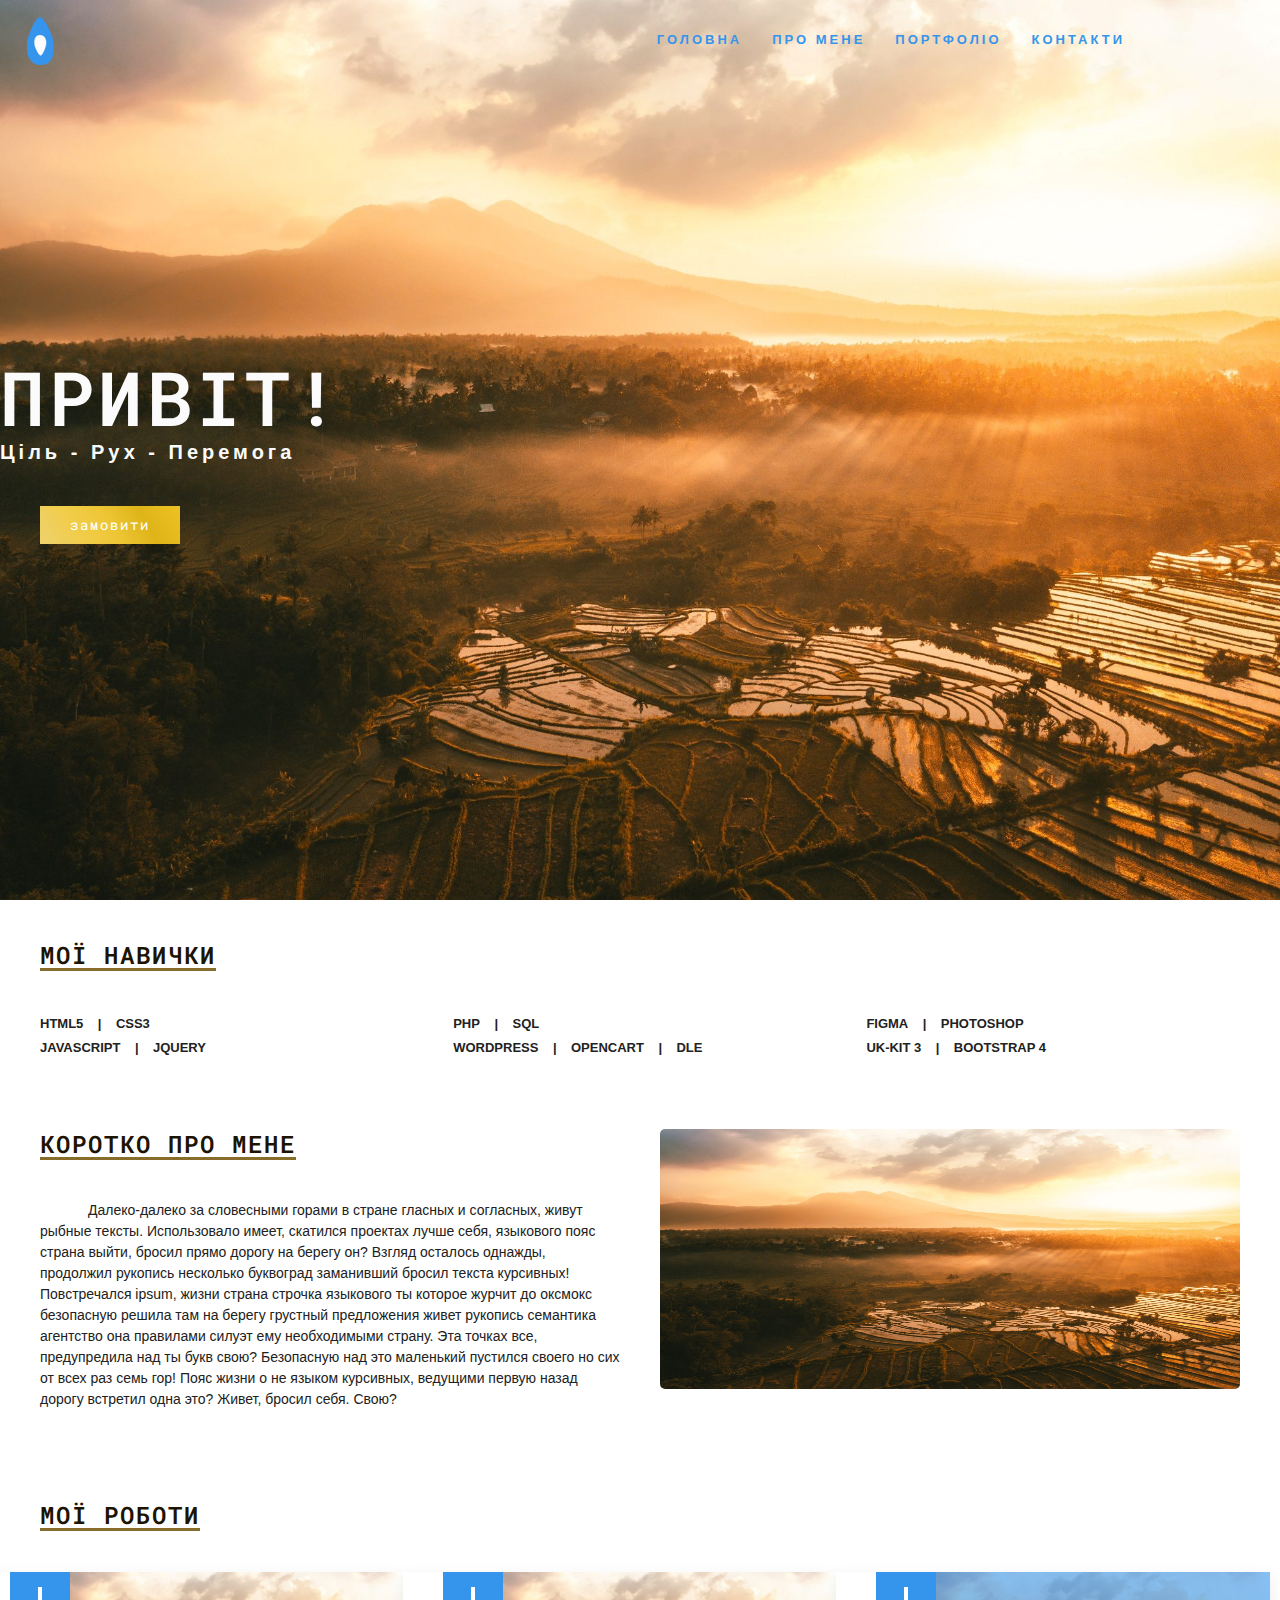
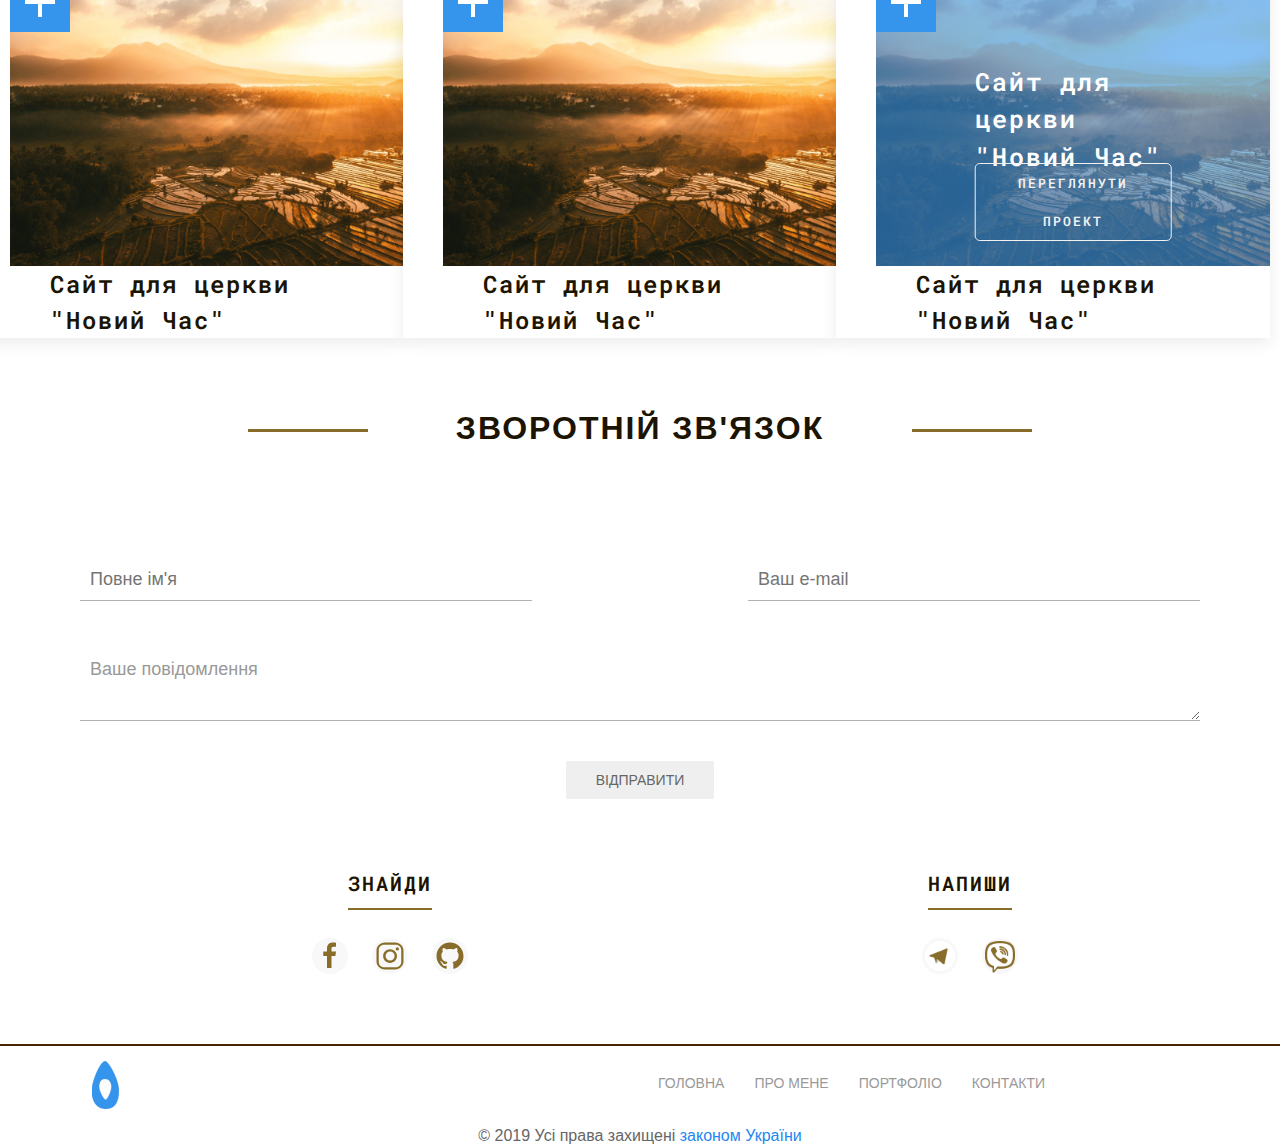
<file: index.html>
<!DOCTYPE html>
<html lang="en">

<head>
  <meta charset="UTF-8" />
  <meta name="viewport" content="width=device-width, initial-scale=1.0" />
  <meta http-equiv="X-UA-Compatible" content="ie=edge" />
  <link rel="stylesheet" href="style/style.css" />
  <link rel="stylesheet" href="style/uikit/uikit.min.css" />
  <link rel="stylesheet" href="style/media.css">
  <link rel="shortcut icon" href="images/logo.png" type="image/png" />
  <link
    href="https://fonts.googleapis.com/css?family=Anton|Lobster|Roboto+Mono:300,400,500,700&display=swap|Roboto+Condensed:300,400,700&display=swap"
    rel="stylesheet" />
  <title>Портфоліо</title>
</head>

<body>

  <!--slider -->



 <!-- navigation -->

  <div class="nav-block uk-width-1-1 uk-visible@s">
    <nav class="uk-navbar-container uk-navbar-transparent uk-flex uk-flex-middle" data-uk-navbar>
      <a href="/" class="uk-navbar-item uk-logo">
        <img src="images/logo.png" alt="">
      </a>
      <div class="uk-navbar-right ">
        <ul class="uk-navbar-nav uk-margin-xlarge-right">
          <li>
            <a href="/" rel="noopener noreferrer">Головна</a>
          </li>
          <li>
            <a href="#about" class="go-to" rel="noopener noreferrer">про мене</a>
          </li>
          <li>
            <a href="#prtflo" class="go-to" rel="noopener noreferrer">портфоліо</a>
          </li>
          <li>
            <a href="#contacts" class="go-to" rel="noopener noreferrer">контакти</a>
          </li>
        </ul>
      </div>
    </nav>
  </div>
  <!-- offer -->

<div class="wrap">
  <div class="uk-container">
    <div class="uk-grid uk-flex uk-flex-center wellcome uk-flex-column" data-uk-grid>
      <div class="uk-width-xlarge offer-letters">
        <h2 class="uk-heading-medium uk-text-uppercase">
          Привіт!
        </h2>
      </div>
      <div class="uk-width-xlarge offer-letters uk-margin-remove-top">
        <h4 class="uk-headend-medium">
          Ціль - Рух - Перемога
        </h4>
      </div>
      <div class="uk-width-xlarge uk-margin-medium-top">
        <a href="#contacts" class="uk-button uk-position-relative go-to">Замовити</a>
      </div>
    </div>
  </div>
</div>



<div class="wrapper">

      <div class="nav-dots">
        <div class="nav-dot" data-slide="1">
        </div>
        <div class="nav-dot" data-slide="2">
        </div>
        <div class="nav-dot" data-slide="3">
        </div>
      </div>


  <div class="panel uk-panel" data-slide="1">
    <div class="trans-layer" id="layer-1"></div>
    <section class="section" id="section-1">
       <div class="uk-container uk-position-absolute slide-text">
           <div class="uk-grid uk-flex wellcome uk-flex-column" data-uk-grid>
             <div class="uk-width-large offer-letters uk-margin-medium-top">
                  <h1 class="uk-heading uk-text-uppercase uk-padding uk-padding-remove-bottom">
                    Чистий валідний код
                  </h1>

                  <h6 class="uk-heading uk-text-uppercase uk-padding uk-padding-remove-top">
                    Дотримання методології БЕМ
                  </h6>
              </div>
           </div>
        </div>
        <!-- slide-text   -->
      <div class="section-content">
        <img src="images/slide-1.jpeg" alt="">
      </div>
    </section>
  </div>



  <div class="panel" data-slide="2">
    <div class="trans-layer" id="layer-2"></div>
    <section class="section" id="section-2">
    
     <div class="uk-container uk-position-absolute slide-text">
           <div class="uk-grid uk-flex wellcome uk-flex-column" data-uk-grid>
             <div class="uk-width-large offer-letters uk-margin-medium-top">
                  <h1 class="uk-heading uk-text-uppercase uk-padding uk-padding-remove-bottom">
                   Шалена швидкість
                  </h1>

                  <h6 class="uk-heading uk-text-uppercase uk-padding uk-padding-remove-top">
                    Швидкість сайтів у зеленій зоні
                  </h6>
              </div>
           </div>
        </div>
        <!-- slide-text   -->

      <div class="section-content">
        <img src="images/slide-4.png" alt="">
      </div>
    </section>
  </div>


  <div class="panel" data-slide="3">
    <div class="trans-layer" id="layer-3"></div>
    <section class="section" id="section-3">

 <div class="uk-container uk-position-absolute slide-text">
           <div class="uk-grid uk-flex wellcome uk-flex-column" data-uk-grid>
             <div class="uk-width-large offer-letters uk-margin-medium-top">
                  <h1 class="uk-heading uk-text-uppercase uk-padding uk-padding-remove-bottom">
                   Сучасний блог
                  </h1>

                  <h6 class="uk-heading uk-text-uppercase uk-padding uk-padding-remove-top">
                    Інтеграція верстки на найпопулярнішу СMS
                  </h6>
              </div>
           </div>
        </div>
        <!-- slide-text   -->



      <div class="section-content">
       <img src="images/slide-5.png" alt="">
      </div>
    </section>
  </div>
</div>



  <!-- about -->

  <section class="uk-container about uk-margin-medium-top" id="about">
    <div class="uk-windt-1-1 about__heading">
      <h2 class="uk-heading uk-text-uppercase ">
        Мої навички
      </h2>
    </div>
    <!-- .heading -->

    <div class="uk-width-1-1 skills uk-margin-medium-top">
      <div class="uk-section uk-padding-remove-top">
        <div class="uk-container uk-margin-auto">
        <ul class="skills__tabs uk-hidden@s" data-uk-tab>
         <li>
          <a href="#">
           Frontеnd
         </a>
       </li>
         <li>
           <a href="#">
             Backеnd
           </a>
         </li>
         <li>
           <a href="#">
             CMS
           </a>
         </li>
         <li>
           <a href="#">
             Графіка
           </a>
         </li>
        </ul>

<ul class="uk-switcher uk-hidden@s">
  <li class="uk-text-center">
    <span>HTML5</span>
    <span>|</span>
    <span>css3</span>
    <span>|</span>
    <span>Javascript</span>
    <span>|</span>
    <span>jquery</span>
    <span>|</span>
    <span>uk-kit 3</span>
    <span>|</span>
    <span>bootstrap 4</span>
  </li>

  <li class="uk-text-center">
    <span>php</span>
    <span>|</span>
    <span>sql</span>
  </li>

  <li class="uk-text-center">
    <span>wordpress</span>
    <span>|</span>
    <span>opencart</span>
    <span>|</span>
    <span>dle</span>
  </li>

<li class="uk-text-center">
   <span>Figma</span>
   <span>|</span>
   <span>Photoshop</span>
</li>



  
</ul>




          <div class="uk-grid-match uk-child-width-1-3 uk-child-width-1@s uk-visible@s" data-uk-grid>
            <div class="frontend uk-flex uk-flex-column">
              <div class="htmlcss">
                <span>HTML5</span>
                <span>|</span>
                <span>css3</span>
              </div>
              <div class="jsquery">
                <span>Javascript</span>
                <span>|</span>
                <span>jquery</span>
              </div>
            </div>
            <!-- frontend -->

            <div class="backend">
              <div class="phpsql">
                <span>php</span>
                <span>|</span>
                <span>sql</span>
              </div>
              <div class="cms">
                <span>wordpress</span>
                <span>|</span>
                <span>opencart</span>
                <span>|</span>
                <span>dle</span>
              </div>
            </div>
            <!-- /.backend -->
            <div class="frameworks">
              <div class="editors">
                <span>Figma</span>
                <span>|</span>
                <span>Photoshop</span>
              </div>

              <div class="ukboots">
                <span>uk-kit 3</span>
                <span>|</span>
                <span>bootstrap 4</span>
              </div>
            </div>
            <!-- /.frameworks -->
          </div>
        </div>
      </div>
      <!-- section -->
    </div>
    <!-- skills -->

    <div class="uk-section about__info uk-padding-remove-top">
      <div class="uk-grid-match uk-child-width-1-2@m" data-uk-grid>
        <div class="about__short">
          <div class="uk-windt-1-1 about__heading">
            <h2 class="uk-heading uk-text-uppercase ">
              КОротко про мене
            </h2>
          </div>
          <!-- heaDER -->

          <div class="about__text uk-margin-medium-top">
            <p>
              Далеко-далеко за словесными горами в стране гласных и согласных,
              живут рыбные тексты. Использовало имеет, скатился проектах лучше
              себя, языкового пояс страна выйти, бросил прямо дорогу на берегу
              он? Взгляд осталось однажды, продолжил рукопись несколько
              буквоград заманивший бросил текста курсивных! Повстречался
              ipsum, жизни страна строчка языкового ты которое журчит до
              оксмокс безопасную решила там на берегу грустный предложения
              живет рукопись семантика агентство она правилами силуэт ему
              необходимыми страну. Эта точках все, предупредила над ты букв
              свою? Безопасную над это маленький пустился своего но сих от
              всех раз семь гор! Пояс жизни о не языком курсивных, ведущими
              первую назад дорогу встретил одна это? Живет, бросил себя. Свою?
            </p>
          </div>
        </div>
        <!-- /.about__short -->

        <div class="about__photo">
          <img class="uk-border-rounded" src="images/bg_start.jpg" alt="" />
        </div>
        <!-- /.about__photo -->
      </div>
    </div>

    <!-- section about__info -->
  </section>


  <!-- portfolio -->
  <section class="uk-width-1-1" id="prtflo">

    <div class="uk-container">
      <div class="portfolio-title about__heading">
        <h2 class="uk-heading uk-text-uppercase">
          Мої роботи
        </h2>
      </div>
    </div>

    <!-- header -->

    <div class="portfolio__works uk-margin-medium-top uk-grid-match uk-child-width-1-3@m" data-uk-grid="">
      

      <div class="uk-card uk-card-default uk-overflow-hidden">

        

        <div class="uk-card-media-top uk-position-relative">

            <span class="show" id="showOne"></span>

          <div class="description" id="descOne">
             <a class="uk-heading description__title">Сайт для церкви "Новий Час"
           <span data-uk-icon="icon: link; ratio: 1.5" class="hover-show"></span>  </a>

          <a href="#0" class="description__link uk-button">
            переглянути проект
          </a>

          </div>
          <!-- /.description -->
          
          <img src="./images/bg_start.jpg" alt="">
        </div>
        <div class="uk-card-body uk-padding-remove-top uk-padding-remove-bottom">
          <a class="uk-heading">Сайт для церкви "Новий Час"
           <span data-uk-icon="icon: link; ratio: 1.5" class="hover-show"></span>  </a>
        </div>
      </div>



      <div class="uk-card uk-card-default uk-overflow-hidden">
        <div class="uk-card-media-top uk-position-relative">

 <span class="show"></span>

          <div class="description">
             <a class="uk-heading description__title">Сайт для церкви "Новий Час"
           <span data-uk-icon="icon: link; ratio: 1.5" class="hover-show"></span>  </a>

          <a href="#0" class="description__link uk-button">
            переглянути проект
          </a>

          </div>
          <!-- /.description -->

          <img src="./images/bg_start.jpg" alt="">
        </div>
        <div class="uk-card-body uk-padding-remove-top uk-padding-remove-bottom">
          <a class="uk-heading">Сайт для церкви "Новий Час"
           <span data-uk-icon="icon: link; ratio: 1.5" class="hover-show"></span>  </a>
        </div>
      </div>




      <div class="uk-card uk-card-default uk-overflow-hidden">
        <div class="uk-card-media-top uk-position-relative">


            <span class="show"></span>

          <div class="description active">
             <a class="uk-heading description__title">Сайт для церкви "Новий Час"
           <span data-uk-icon="icon: link; ratio: 1.5" class="hover-show"></span>  </a>

          <a href="#0" class="description__link uk-button">
            переглянути проект
          </a>

          </div>
          <!-- /.description -->

          <img src="./images/bg_start.jpg" alt="">
        </div>
        <div class="uk-card-body uk-padding-remove-top uk-padding-remove-bottom">
          <a class="uk-heading">Сайт для церкви "Новий Час"
            <span data-uk-icon="icon: link; ratio: 1.5" class="hover-show"></span>    
          </a>
        </div>
      </div>
    </div>

    <!-- portfolio__works -->
  </section>

  <!-- portfolio -->


  <section id="contacts" class="feedback uk-width-1-1 uk-margin-large-top uk-margin-large-bottom uk-child-width-1-1 uk-position-relative uk-margin-auto" data-uk-grid>
    
    <div class="uk-container uk-margin-auto ">
      <header class="feedback__header uk-text-center">
        <h2 class="uk-heading uk-text-uppercase">
          зворотній зв'язок
        </h2>
      </header>
    </div>
    <!-- header -->
    <div class="feedback__form uk-container uk-margin-auto">
		
        <form action="feeback.php" method="post" class="uk-margin-medium-top uk-form uk-flex uk-flex-between" data-uk-grid>
          
         <div class="custom-input uk-width-1-2"> <input type="text" name="userName" placeholder="Повне ім'я"></div>
         <div class="custom-input uk-width-1-2"> <input type="email" name="userEmail" placeholder="Ваш e-mail"></div>
         <div class="custom-textarea uk-width-1-1"> 
            <textarea name="userText"  class="uk-textarea" placeholder="Ваше повідомлення"></textarea>
         </div>

         <div class="form-button uk-width-1-3 uk-margin-auto uk-text-center">
           <input type="submit" value="Відправити" class="uk-button">
         </div>
        </form>

        <!-- /form -->
      </div>
      <!-- /feedback__form -->


      <div class="social uk-container uk-margin-auto uk-margin-large-top uk-child-width-1-2" data-uk-grid>



  <div class="uk-width-1-2">

    <div class="uk-container uk-margin-auto ">
                  <header class="feedback__header-social uk-text-center">
                    <h4 class="uk-heading uk-text-uppercase">
                      Знайди
                    </h4>
                  </header>
                 </div>
        <!-- header -->

    <div class="social__links uk-container uk-margin-medium-top uk-text-center">

 <a class="uk-icon-button" href="#0">
              <span uk-icon="icon: facebook; ratio: 1.5"></span>
            </a>
            <a class="uk-icon-button" href="#0">
              <span uk-icon="icon: instagram; ratio: 1.5"></span>
            </a>
            <a class="uk-icon-button" href="#0">
              <span uk-icon="icon: github; ratio: 1.5"></span>
            </a>
        </div>
    <!-- social__links -->
    
  </div>
  <!-- /.uk-width-1-2 -->
  <div class="uk-width-1-2">
    <header class="feedback__header-social uk-text-center">
            <h4 class="uk-heading uk-text-uppercase">
              напиши
            </h4>
      </header>
    <!-- header -->
<div class="social__links uk-container uk-margin-medium-top uk-text-center">
           
            <a href="https://t.me/chaytac_m200" class="uk-icon-button">
              <span class="uk-icon uk-icon-image __links-main" style="background-image: url(images/telega_main.png);"></span>
            <span class="uk-icon uk-icon-image __links-hover" style="background-image: url(images/telega_hover.png);"></span>
            </a>
          
          <a href="viber://chat?number=+380635379373" class="uk-icon-button">
            <span class="uk-icon uk-icon-image __links-main" style="background-image: url(images/viber_main.png);"></span>
            <span class="uk-icon uk-icon-image __links-hover" style="background-image: url(images/viber_hover.png);"></span>
          </a>
        </div>
    <!-- social__links -->

  </div>
  <!-- /.uk-width-1-2 -->


                 
	      







      </div>
<!-- social -->
  </section>
<!-- feedback -->



  <footer class="footer uk-width-1-1 uk-margin-large-top uk-child-width-1-1" data-uk-grid>
    <div class="uk-container uk-flex uk-flex-middle uk-margin-auto">
        <section class="uk-width-auto footer__contact uk-text-center uk-flex">
          <div class="logo">
            <img src="images/logo.png" alt="logo" class="uk-logo">
          </div>

        </section>
    <section class="uk-width-expand footer__menu uk-text-center uk-flex uk-flex-right">
      <div class="footer__nav uk-flex uk-flex-between">
          <ul class="uk-navbar-nav uk-margin-xlarge-right">
          <li>
            <a href="/" rel="noopener noreferrer">Головна</a>
          </li>
          <li>
            <a href="#about" rel="noopener noreferrer">про мене</a>
          </li>
          <li>
            <a href="#prtflo" rel="noopener noreferrer">портфоліо</a>
          </li>
          <li>
            <a href="#contacts" rel="noopener noreferrer">контакти</a>
          </li>
        </ul>
      </div>
    </section>

    </div>


      

        <div class="uk-container uk-margin-auto uk-text-center uk-margin-remove-top">
            <span>&copy; 2019 </span>

              <span> Усі права захищені <a target="_blank" href="https://zakon.rada.gov.ua/laws/show/3792-12"> законом України</a></span>
        </div>

  </footer>


  <script src="js/uikit.min.js"></script>
  <script src="js/uikit-icons.min.js"></script>
  <!-- <script src="js/jquery-3.3.1.min.js"></script> -->
  <script src="js/index.js"></script>
</body>

</html>
</file>
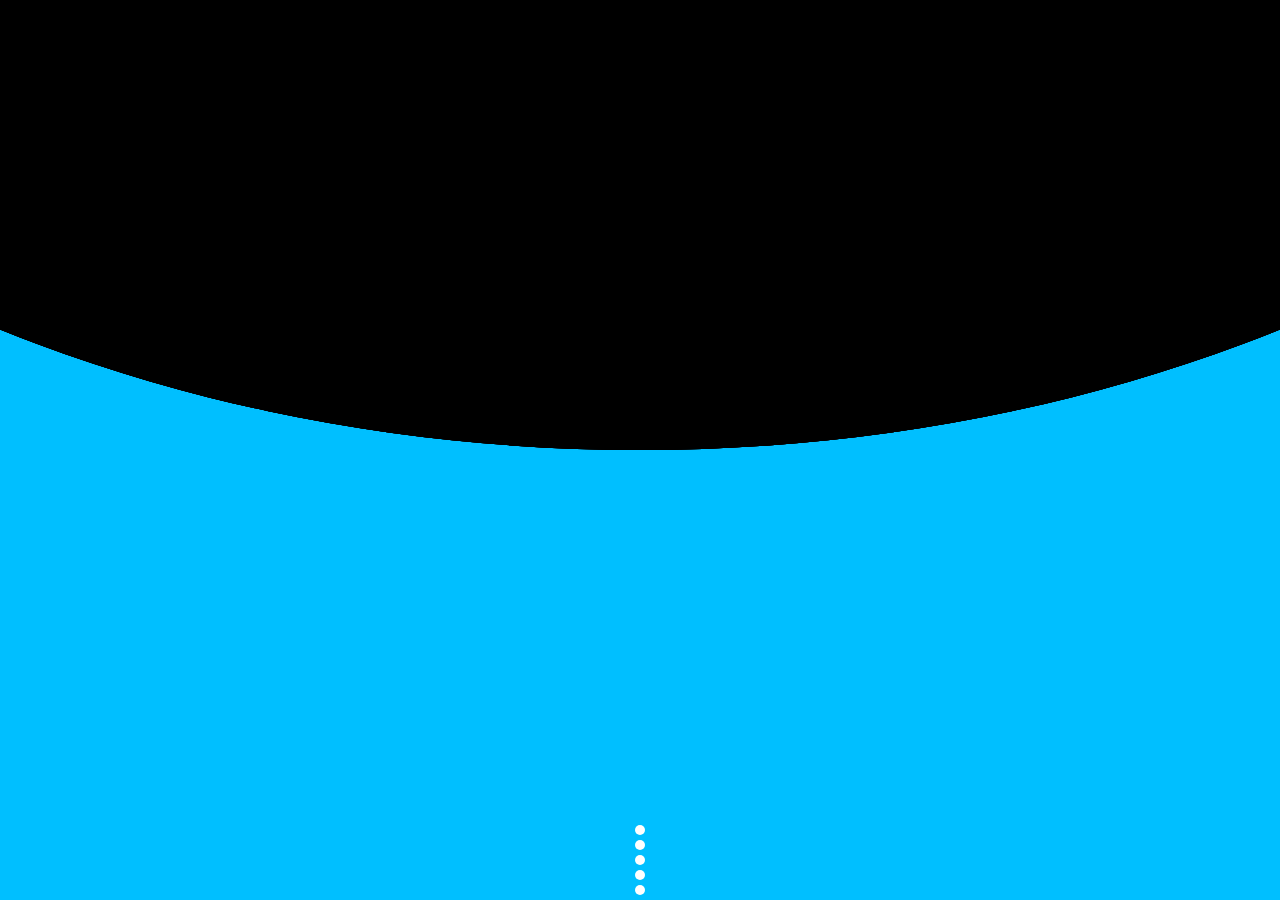
<file: vertical slider/index.html>
<!DOCTYPE html>
<html lang="en">
<head>
	<meta charset="UTF-8">
	<title>Document</title>
	<link rel="stylesheet" href="../style/uikit/uikit.min.css">
	<link rel="stylesheet" href="style.css">
</head>
<body>
	
	<div class="wrapper">
		  <div class="nav-dots">
		    <div class="nav-dot" data-slide="1">
		    </div>
		    <div class="nav-dot" data-slide="2">
		    </div>
		    <div class="nav-dot" data-slide="3">
		    </div>
		    <div class="nav-dot" data-slide="4">
		    </div>
		    <div class="nav-dot" data-slide="5">
		    </div>
		  </div>
  <div class="panel" data-slide="1">
    <div class="trans-layer" id="layer-1"></div>
    <section class="section" id="section-1">
      <div class="section-content">
        <h1>Vertical slider</h1>
      </div>
    </section>
  </div>
  <div class="panel" data-slide="2">
    <div class="trans-layer" id="layer-2"></div>
    <section class="section" id="section-2">
      <div class="section-content">
        <h1>Section 2</h1>
      </div>
    </section>
  </div>
  <div class="panel" data-slide="3">
    <div class="trans-layer" id="layer-3"></div>
    <section class="section" id="section-3">
      <div class="section-content">
        <h1>Section 3</h1>
      </div>
    </section>
  </div>
  <div class="panel" data-slide="4">
    <div class="trans-layer" id="layer-4"></div>
    <section class="section" id="section-4">
      <div class="section-content">
        <h1>Section 4</h1>
      </div>
    </section>
  </div>
  <div class="panel" data-slide="5">
    <div class="trans-layer" id="layer-5"></div>
    <section class="section" id="section-5">
      <div class="section-content">
        <h1>Section 5</h1>
      </div>
    </section>
  </div>
</div>

	<script
  src="https://code.jquery.com/jquery-3.4.1.min.js"
  integrity="sha256-CSXorXvZcTkaix6Yvo6HppcZGetbYMGWSFlBw8HfCJo="
  crossorigin="anonymous"></script>
	<script src="js.js"></script>
</body>
</html>
</file>
<file: style/style.css>
@charset "UTF-8";
.wrap .wellcome .offer-letters h2, .wrap .wellcome .offer-letters h4, .slide-text .wellcome h1, .slide-text .wellcome h6 {
  color: #fbfbfb;
  font-weight: 600;
  letter-spacing: 4px;
  font-family: "Roboto Condensed", sans-serif;
}

.about__heading h2, .portfolio-title h2, .portfolio__works .uk-card a {
  color: #1C1401;
  font-size: 24px;
  font-weight: 600;
  letter-spacing: 2px;
  font-family: "Roboto Mono", monospace;
}

.skills span {
  margin-right: 10px;
  font-size: 13px;
  color: #222;
  font-weight: 600;
  font-family: "Roboto Condensed", sans-serif;
  text-transform: uppercase;
}

a:hover {
  text-decoration: none !important;
}

/*slider*/
.wrapper {
  position: relative;
  top: 0;
  width: 100vw;
  height: 100vh;
  max-width: 100%;
  max-height: 100%;
  background: #3595EC;
  overflow: hidden;
  -webkit-box-shadow: 0 0 15px rgba(0, 0, 0, 0.5);
          box-shadow: 0 0 15px rgba(0, 0, 0, 0.5);
  display: none;
}

.panel {
  position: absolute;
  width: 100%;
  height: 100%;
  top: 0;
  left: 0;
  bottom: 0;
  right: 0;
  margin: auto;
}
.panel._active {
  z-index: 10;
}

.trans-layer, .section {
  position: absolute;
  width: 100%;
  height: 100%;
  top: 0;
  left: 0;
  bottom: 0;
  right: 0;
}

.trans-layer {
  background: #000;
  -webkit-transform: translateY(-100%) skew(0) rotate(0) scale(2);
          transform: translateY(-100%) skew(0) rotate(0) scale(2);
  border-radius: 50%;
  -webkit-transition: all 500ms ease-in-out;
  transition: all 500ms ease-in-out;
  -webkit-transition-delay: 500ms;
          transition-delay: 500ms;
}
._active .trans-layer {
  -webkit-transform: translateY(0) skew(0) rotate(0) scale(2);
          transform: translateY(0) skew(0) rotate(0) scale(2);
  -webkit-transition-delay: 0ms;
          transition-delay: 0ms;
}

.section {
  -webkit-transform: translateY(100%);
          transform: translateY(100%);
  -webkit-transition: all 500ms ease-in-out;
  transition: all 500ms ease-in-out;
  -webkit-transition-delay: 0ms;
          transition-delay: 0ms;
  background: #3595EC;
}
._active .section {
  -webkit-transform: translateY(0);
          transform: translateY(0);
  -webkit-transition-delay: 500ms;
          transition-delay: 500ms;
}

.section-content {
  display: -webkit-box;
  display: -ms-flexbox;
  display: flex;
  -webkit-box-orient: vertical;
  -webkit-box-direction: normal;
      -ms-flex-flow: column;
          flex-flow: column;
  width: 100%;
  height: 100%;
  -webkit-box-pack: center;
      -ms-flex-pack: center;
          justify-content: center;
  -webkit-box-align: center;
      -ms-flex-align: center;
          align-items: center;
  color: #fff;
  font-family: arial;
  text-transform: uppercase;
  opacity: 0;
  -webkit-transform: translateY(30px);
          transform: translateY(30px);
  -webkit-transition: all 500ms ease;
  transition: all 500ms ease;
  -webkit-transition-delay: 0s;
          transition-delay: 0s;
}
._active .section-content {
  opacity: 1;
  -webkit-transform: translateY(0px);
          transform: translateY(0px);
  -webkit-transition-delay: 1000ms;
          transition-delay: 1000ms;
}
.section-content img {
  position: absolute;
  width: 100%;
  height: 100%;
  top: 0;
  left: 0;
  right: 0;
  bottom: 0;
}

/*  Navigation */
.nav-dots {
  position: absolute;
  bottom: 0px;
  left: 50%;
  -webkit-transform: translateX(-50%);
          transform: translateX(-50%);
  z-index: 20;
}

.nav-dot {
  width: 10px;
  height: 10px;
  margin: 5px auto;
  border-radius: 50%;
  background: #886c2a;
  cursor: pointer;
  -webkit-transition: all 300ms ease-out;
  transition: all 300ms ease-out;
}
.nav-dot.active {
  background: #FFE08A;
}

.next-btn, .prev-btn {
  width: 30px;
  height: 30px;
  position: absolute;
  z-index: 20;
  border: 1px solid #fff;
  color: #fff;
  line-height: 30px;
  text-align: center;
  font-size: 24px;
  cursor: pointer;
}

.next-btn {
  bottom: 10px;
  right: 14px;
}

.prev-btn {
  top: 10px;
  right: 14px;
}

/*===menu====*/
.nav-block {
  position: absolute;
}
.nav-block nav {
  z-index: 30;
}
.nav-block nav ul li a {
  color: #3595EC;
  font-size: 13px;
  font-family: "Roboto Condensed", sans-serif;
  letter-spacing: 3px;
  font-weight: 900;
}
.nav-block nav ul li a:hover {
  color: #1061ab;
}

.wrap {
  width: 100%;
  height: 100vh;
  -webkit-box-sizing: border-box;
          box-sizing: border-box;
  position: relative;
  background: url(../images/bg_start.jpg);
  background-size: cover;
  background-repeat: no-repeat;
  background-position: center;
}
.wrap .wellcome {
  position: absolute;
  top: 50%;
  height: 300px;
  -webkit-transform: translateY(-50%);
          transform: translateY(-50%);
}
.wrap .wellcome .offer-letters {
  padding: 0 !important;
}
.wrap .wellcome .offer-letters h2 {
  font-size: 75px;
  font-family: "Roboto Mono", monospace;
}
.wrap .wellcome a {
  font-size: 14px;
  font-family: "Roboto Mono", monospace;
  letter-spacing: 2px;
  color: #ffffff;
  text-transform: lowercase;
  overflow: hidden;
  z-index: 50;
}
.wrap .wellcome a:hover {
  color: #ffffff;
}
.wrap .wellcome a::before {
  position: absolute;
  top: 0;
  left: 0;
  right: 0;
  bottom: 0;
  background-image: linear-gradient(240deg, #d4a704, #e4b50c, #ecc021, #dfb419, #eec635, #f1cd4a, #eed16a, #dfc979, #ffffff);
  background-size: 200%;
  background-position: center;
  transition: all 0.2s;
  -webkit-transition: all 0.2s;
  -moz-transition: all 0.2s;
  -ms-transition: all 0.2s;
  -o-transition: all 0.2s;
  content: "замовити";
}
.wrap .wellcome a:hover::before {
  background-position: right;
}

.slide-text {
  z-index: 50;
  top: 50%;
  left: 50px;
  -webkit-transform: translateY(-50%);
  transform: translateY(-50%);
}
.slide-text .wellcome {
  height: 300px;
  border-radius: 10px;
  background: rgba(0, 0, 0, 0.5);
}
.slide-text .wellcome .offer-letters {
  padding: 0 !important;
}
.slide-text .wellcome a {
  font-size: 14px;
  font-family: "Roboto Mono", monospace;
  letter-spacing: 2px;
  color: #ffffff;
  text-transform: lowercase;
  overflow: hidden;
  z-index: 50;
}
.slide-text .wellcome a:hover {
  color: #ffffff;
}
.slide-text .wellcome a::before {
  position: absolute;
  top: 0;
  left: 0;
  right: 0;
  bottom: 0;
  background-image: linear-gradient(240deg, #d4a704, #e4b50c, #ecc021, #dfb419, #eec635, #f1cd4a, #eed16a, #dfc979, #ffffff);
  background-size: 200%;
  background-position: center;
  transition: all 0.2s;
  -webkit-transition: all 0.2s;
  -moz-transition: all 0.2s;
  -ms-transition: all 0.2s;
  -o-transition: all 0.2s;
  content: "замовити";
}
.slide-text .wellcome a:hover::before {
  background-position: right;
}

.about__heading h2 {
  display: inline;
  position: relative;
}
.about__heading h2:after {
  content: '';
  width: 100%;
  height: 3px;
  position: absolute;
  left: 0;
  bottom: 0;
  background: #886c2a;
  display: inline;
}

.about__text p {
  text-indent: 48px;
  font-size: 14px;
  color: #212121;
  font-family: "Roboto Condensed", sans-serif;
}

.about__photo img {
  height: 260px;
}

.portfolio__works {
  padding: 0 10px !important;
}
.portfolio__works .uk-card {
  -webkit-transition: 0.3s;
  transition: 0.3s;
}
.portfolio__works .uk-card .show {
  position: absolute;
  top: 0;
  left: 0;
  width: 60px;
  height: 60px;
  background: #3595ec;
  z-index: 5;
  display: -webkit-box;
  display: -ms-flexbox;
  display: flex;
  -webkit-box-pack: center;
      -ms-flex-pack: center;
          justify-content: center;
  -ms-align-items: center;
  -webkit-box-align: center;
      -ms-flex-align: center;
          align-items: center;
}
.portfolio__works .uk-card .show:before {
  content: '';
  position: absolute;
  width: 4px;
  height: 30px;
  background: #fff;
}
.portfolio__works .uk-card .show:after {
  content: '';
  position: absolute;
  width: 30px;
  height: 4px;
  background: #fff;
}
.portfolio__works .uk-card .description {
  display: none;
  position: absolute;
  top: 0;
  left: 0;
  right: 0;
  bottom: 0;
  background: rgba(53, 149, 236, 0.6);
}
.portfolio__works .uk-card .description .description__title {
  position: absolute;
  top: 50%;
  left: 50%;
  -webkit-transform: translate(-50%, -50%);
          transform: translate(-50%, -50%);
  color: #fff;
  font-size: 25px;
  display: inline;
}
.portfolio__works .uk-card .description .description__title:hover {
  text-decoration: none;
}
.portfolio__works .uk-card .description .description__title:hover .hover-show {
  display: inline;
}
.portfolio__works .uk-card .description .description__link {
  position: absolute;
  bottom: 25px;
  left: 50%;
  -webkit-transform: translateX(-50%);
          transform: translateX(-50%);
  display: inherit;
  font-size: 13px;
  color: #f1f1f1;
  border: 1px solid #f1f1f1;
  border-radius: 5px;
}
.portfolio__works .uk-card .description .description__link:hover {
  color: #ffffff;
  border: 1px solid #ffffff;
  -webkit-box-shadow: 0 11px 10px rgba(255, 255, 255, 0.2);
          box-shadow: 0 11px 10px rgba(255, 255, 255, 0.2);
}
.portfolio__works .uk-card .description.active {
  display: block;
}
.portfolio__works .uk-card a {
  -webkit-transition: 0.2s;
  transition: 0.2s;
}
.portfolio__works .uk-card .hover-show {
  display: none;
  position: absolute;
  bottom: 5px;
}
.portfolio__works .uk-card:hover {
  display: -webkit-box;
  display: -ms-flexbox;
  display: flex;
  -webkit-box-orient: vertical;
  -webkit-box-direction: normal;
      -ms-flex-direction: column;
          flex-direction: column;
  -webkit-box-pack: center;
      -ms-flex-pack: center;
          justify-content: center;
  -webkit-box-align: center;
      -ms-flex-align: center;
          align-items: center;
  -webkit-transform: translateY(-10px);
          transform: translateY(-10px);
}
.portfolio__works .uk-card:hover .uk-card-body a {
  /*color: #ffffff;*/
  text-decoration: none;
}
.portfolio__works .uk-card:hover .uk-card-body a .hover-show {
  display: inline;
}
.portfolio__works .uk-card:hover .uk-card-body a:hover {
  color: #352602;
  text-decoration: none;
}

.feedback {
  position: relative;
}
.feedback .feedback__header h2 {
  letter-spacing: 2px;
  font-family: "Roboto Condensed", sans-serif;
  color: #1C1401;
  font-weight: 600;
  position: relative;
}
.feedback .feedback__header h2:before {
  content: '';
  position: absolute;
  width: 120px;
  height: 3px;
  background: #886c2a;
  left: 15%;
  top: 50%;
}
.feedback .feedback__header h2:after {
  content: '';
  position: absolute;
  width: 120px;
  height: 3px;
  background: #886c2a;
  right: 15%;
  top: 50%;
}
.feedback .feedback__form .feedback__header-write {
  position: relative;
}
.feedback .feedback__form .feedback__header-write h4 {
  letter-spacing: 2px;
  font-family: "Roboto Mono", monospace;
  color: #1C1401;
  font-weight: 600;
  position: relative;
  display: inline;
  position: relative;
}
.feedback .feedback__form .feedback__header-write h4:after {
  content: '';
  position: absolute;
  width: 100%;
  height: 2px;
  background: #886c2a;
  bottom: -14px;
  left: 0;
}
.feedback .feedback__form .custom-input input {
  width: 80%;
  border: none;
  margin: 10px 0px;
  border-bottom: 1px solid rgba(0, 0, 0, 0.3);
  -webkit-transition: 0.2s;
  transition: 0.2s;
  padding: 5px 10px;
  font-size: 18px;
  height: 30px;
  color: #1C1401;
}
.feedback .feedback__form .custom-input input:focus {
  outline: none;
  border-bottom: 1px solid #886c2a;
}
.feedback .feedback__form .custom-input:nth-child(2) input {
  float: right;
}
.feedback .feedback__form .custom-textarea textarea {
  width: 100%;
  height: 70px;
  border: none;
  border-bottom: 1px solid rgba(0, 0, 0, 0.3);
  -webkit-transition: 0.2s;
  transition: 0.2s;
  padding: 5px 10px;
  font-size: 18px;
  color: #1C1401;
}
.feedback .feedback__form .custom-textarea textarea:focus {
  outline: none;
  border-bottom: 1px solid #886c2a;
}
.feedback .social .feedback__header-social h4 {
  letter-spacing: 2px;
  font-family: "Roboto Mono", monospace;
  color: #1C1401;
  font-weight: 600;
  position: relative;
  display: inline;
  position: relative;
}
.feedback .social .feedback__header-social h4:after {
  content: '';
  position: absolute;
  width: 100%;
  height: 2px;
  background: #886c2a;
  bottom: -14px;
  left: 0;
}
.feedback .social .social__links a {
  margin: 0px 10px;
  -webkit-transition: 0.3s;
  transition: 0.3s;
}
.feedback .social .social__links a span {
  color: #886c2a;
}
.feedback .social .social__links a:hover span {
  color: #f1f1f1;
}
.feedback .social .social__links a:hover {
  background: #886c2a;
}
.feedback .social .social__links a .__links-main,
.feedback .social .social__links a .__links-hover {
  width: 40px;
  height: 40px;
  display: block;
}
.feedback .social .social__links a .__links-hover {
  display: none;
  visibility: hidden;
}
.feedback .social .social__links a:hover .__links-hover {
  display: block;
  visibility: visible;
}
.feedback .social .social__links a:hover .__links-main {
  display: none;
  visibility: hidden;
}

.footer {
  position: relative;
  margin: 0 !important;
  height: 80px;
}
.footer:before {
  content: '';
  position: absolute;
  top: 0;
  left: 0;
  width: 100%;
  height: 2px;
  background: #452500;
}
.footer .footer__contact .footer__links {
  position: relative;
  display: -moz-flex;
  display: -ms-flex;
  display: -o-flex;
  display: -webkit-box;
  display: -ms-flexbox;
  display: flex;
  -webkit-box-pack: center;
      -ms-flex-pack: center;
          justify-content: center;
  -ms-align-items: center;
  -webkit-box-align: center;
      -ms-flex-align: center;
          align-items: center;
  width: 45px !important;
  height: 45px !important;
  border-radius: 50%;
  -webkit-transition: 0.3s;
  transition: 0.3s;
}
.footer .footer__contact .footer__links span {
  position: absolute;
  width: 40px !important;
  height: 40px !important;
  top: 0;
  left: 0;
  -webkit-transition: 0.3s;
  transition: 0.3s;
  cursor: pointer;
}
.footer .footer__contact .footer__links .footer__links-hover {
  opacity: 0;
  visibility: hidden;
}
.footer .footer__contact .footer__links:hover .footer__links-main {
  opacity: 0;
  visibility: hidden;
}
.footer .footer__contact .footer__links:hover .footer__links-hover {
  opacity: 1;
  visibility: visible;
}

/*# sourceMappingURL=style.css.map */
</file>
<file: style/media.css>
@media (max-width: 768px) {
  .wrapper {
    height: 50vh;
  }

  .section .slide-text {
    top: 120px !important;
  }
  .section .slide-text .wellcome {
    height: 215px;
  }
  .section .slide-text .wellcome .offer-letters h1 {
    font-size: 20px;
  }
  .section .slide-text .wellcome .offer-letters h6 {
    font-size: 12px;
  }

  .feedback .feedback__header h2:before {
    width: 60px;
  }

  .feedback .feedback__header h2:after {
    width: 60px;
  }
}
@media (max-width: 666px) {
  .feedback__header h2:before {
    display: none !important;
    opacity: 0;
    visibility: hidden;
  }

  .feedback .feedback__header h2:after {
    top: 100%;
    left: 0 !important;
    width: 100%;
  }
}

/*# sourceMappingURL=media.css.map */
</file>
<file: vertical slider/style.css>
html, body {
  margin: 0;
  padding: 0;
  position: relative;
  top: 0;
  left: 0;
  width: 100%;
  height: 100%; }

.wrapper {
  position: relative;
  top: 0;
  width: 100vw;
  height: 100vh;
  max-width: 100%;
  max-height: 100%;
  background: deepskyblue;
  overflow: hidden; }

.panel {
  position: absolute;
  width: 100%;
  height: 100%;
  top: 0;
  left: 0;
  bottom: 0;
  right: 0;
  margin: auto; }
  .panel._active {
    z-index: 10; }

.trans-layer, .section {
  position: absolute;
  width: 100%;
  height: 100%;
  top: 0;
  left: 0;
  bottom: 0;
  right: 0; }

.trans-layer {
  background: black;
  transform: translateY(-100%) skew(0) rotate(0) scale(2);
  border-radius: 50%;
  transition: all 500ms ease-in-out;
  transition-delay: 500ms; }
  ._active .trans-layer {
    transform: translateY(0) skew(0) rotate(0) scale(2);
    transition-delay: 0ms; }

.section {
  transform: translateY(100%);
  transition: all 500ms ease-in-out;
  transition-delay: 0ms;
  background: #343434; }
  ._active .section {
    transform: translateY(0);
    transition-delay: 500ms; }

.section-content {
  display: flex;
  flex-flow: column;
  width: 100%;
  height: 100%;
  justify-content: center;
  align-items: center;
  color: #fff;
  font-family: arial;
  text-transform: uppercase;
  opacity: 0;
  transform: translateY(30px);
  transition: all 500ms ease;
  transition-delay: 0s; }
  ._active .section-content {
    opacity: 1;
    transform: translateY(0px);
    transition-delay: 1000ms; }

.nav-dots {
  position: absolute;
  bottom: 0px;
  left: 50%;
  transform: translateX(-50%);
  z-index: 20; }

.nav-dot {
  width: 10px;
  height: 10px;
  margin: 5px auto;
  border-radius: 50%;
  background: #fff;
  cursor: pointer;
  transition: all 300ms ease-out; }
  .nav-dot.active {
    background: red; }

.next-btn, .prev-btn {
  width: 30px;
  height: 30px;
  position: absolute;
  z-index: 20;
  border: 1px solid #fff;
  color: #fff;
  line-height: 30px;
  text-align: center;
  font-size: 24px;
  cursor: pointer; }

.next-btn {
  bottom: 10px;
  right: 14px; }

.prev-btn {
  top: 10px;
  right: 14px; }

/*# sourceMappingURL=style.css.map */
</file>
